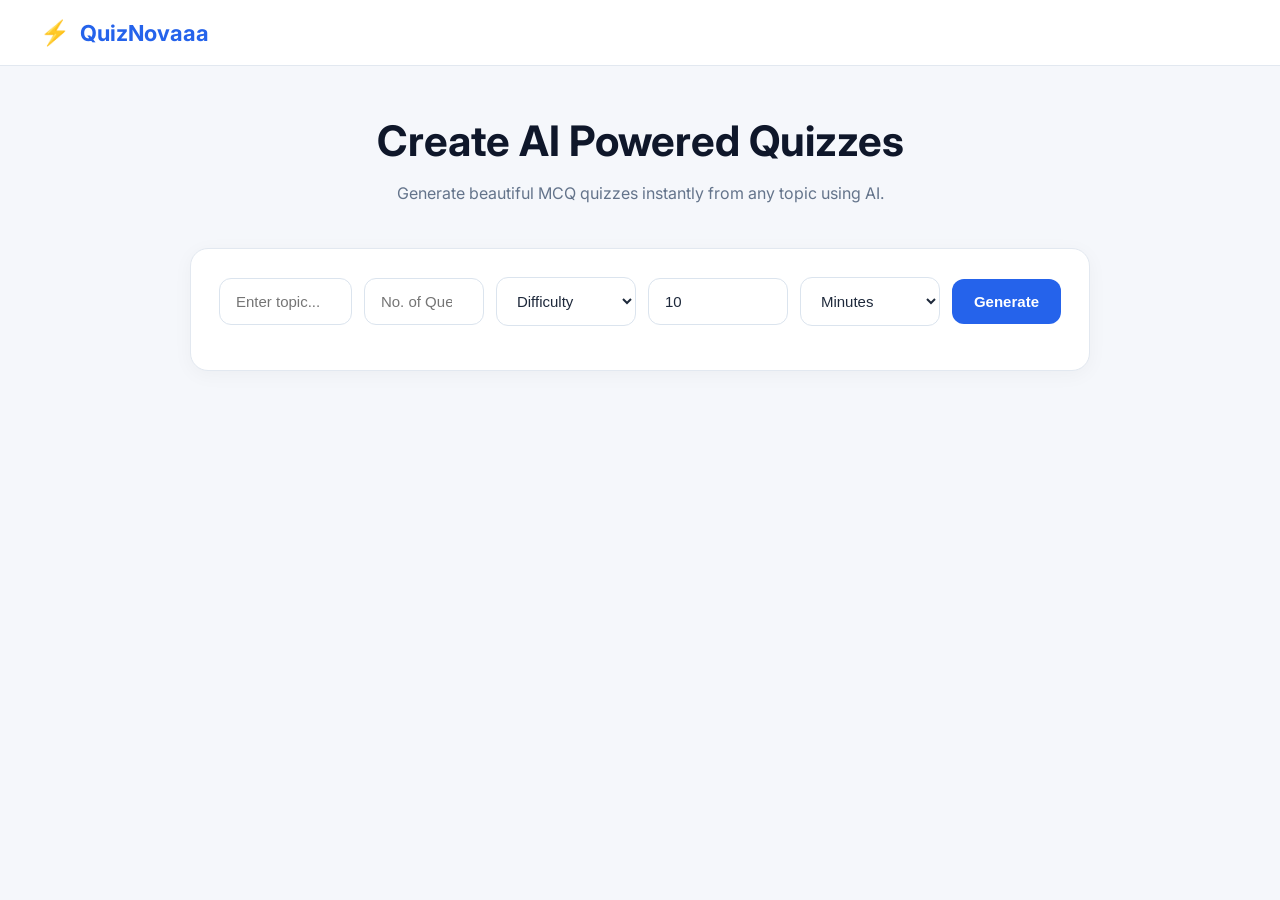
<file: frontend/index.html>
<!DOCTYPE html>
<html lang="en">
<head>
  <meta charset="UTF-8" />
  <meta name="viewport" content="width=device-width, initial-scale=1.0"/>
  <title>QuizNova</title>

  <link rel="stylesheet" href="styles.css">

  <link rel="preconnect" href="https://fonts.googleapis.com">
  <link rel="preconnect" href="https://fonts.gstatic.com" crossorigin>

  <link href="https://fonts.googleapis.com/css2?family=Inter:wght@400;500;600;700&display=swap" rel="stylesheet">
</head>

<body>

  <header>
    <div class="logo">
      <span>⚡</span>
      <h2>QuizNovaaa</h2>
    </div>
  </header>

  <main class="container">

    <!-- HERO -->
    <section class="hero">
      <h1>Create AI Powered Quizzes</h1>

      <p>
        Generate beautiful MCQ quizzes instantly from any topic using AI.
      </p>
    </section>

    <!-- GENERATE QUIZ -->
<section class="quiz-box" id="startScreen">

  <div class="input-area multi-input">

    <!-- TOPIC -->
    <input
      type="text"
      id="topic"
      placeholder="Enter topic..."
    >

    <!-- QUESTION COUNT -->
    <input
  type="number"
  id="questionCount"
  style="min-width: 120px;"
  placeholder="No. of Questions"
  min="1"
  max="50"
/>

    <!-- DIFFICULTY -->
    <select id="difficulty">

        <option value="" disabled selected>
            Difficulty
        </option>

        <option value="easy">
            Easy
        </option>

        <option value="medium">
            Medium
        </option>

        <option value="hard">
            Hard
        </option>

    </select>

    <!-- TIME VALUE -->
<input
  type="number"
  id="timeValue"
  placeholder="Enter Time"
  min="1"
  value="10"
/>

<!-- TIME UNIT -->
<select id="timeUnit">

    <option value="seconds">
        Seconds
    </option>

    <option value="minutes" selected>
        Minutes
    </option>

    <option value="hours">
        Hours
    </option>

</select>

    <!-- GENERATE BUTTON -->
    <button onclick="generateQuiz()">
      Generate
    </button>

</div>

  <p id="status"></p>

</section>

<!-- LOADING SCREEN -->

<section
  id="loadingScreen"
  class="loading-screen"
  style="display: none;"
>

    <div class="loader"></div>

    <h2>Generating Your Quiz...</h2>

    <p>
        Our AI is preparing smart questions for you 🚀
    </p>

</section>

    <!-- QUIZ SECTION -->
    <section id="quizSection">
      <div id="timerBox" class="timer-box">

    ⏳ Time Left:
    <span id="timer">00:00</span>

</div>
      <form id="quizForm"></form>
      

      <!-- HIDDEN INITIALLY -->
      <button
        id="submitBtn"
        class="submit-btn"
        onclick="submitQuiz()"
        style="display: none;"
      >
        Submit Quiz
      </button>

    </section>

    <!-- RESULT SCREEN -->
    <section
      id="resultScreen"
      class="result-screen"
      style="display: none;"
    >

      <h2 id="greeting"></h2>

      <div class="score-card">
        <h3 id="finalScore"></h3>
      </div>

      <div class="result-actions">

        <button onclick="viewSolutions()">
          View Solutions
        </button>

        <button onclick="retakeQuiz()">
          Retake Quiz
        </button>

        <button type="button" onclick="startNewQuiz()">
          Start New Quiz
        </button>

      </div>

    </section>

    <!-- SOLUTIONS SCREEN -->
    <section
      id="solutionsScreen"
      class="solutions-screen"
      style="display: none;"
    >

      <div class="solution-header">

    <h2>Quiz Solutions</h2>

    <div class="solution-buttons">

        <button onclick="backToResults()">
            Back
        </button>

        <button onclick="retakeQuiz()">
            Retake Quiz
        </button>

        <button type="button" onclick="startNewQuiz()">
            Start New Quiz
        </button>

    </div>

</div>

      <div id="solutionsContainer"></div>

    </section>

  </main>

  <script src="script.js"></script>

</body>
</html>
</file>
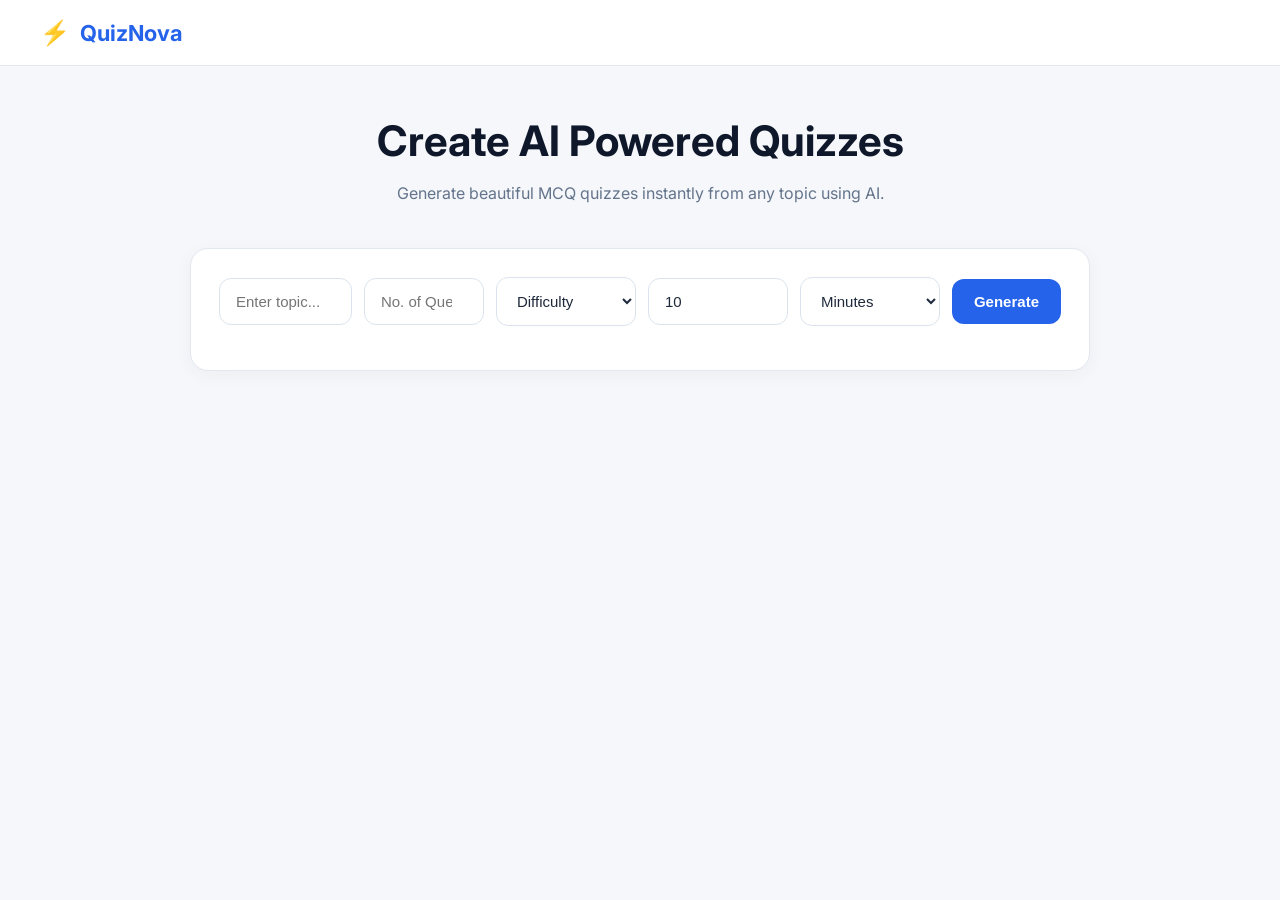
<file: quiz deploy/frontend/index.html>
<!DOCTYPE html>
<html lang="en">
<head>
  <meta charset="UTF-8" />
  <meta name="viewport" content="width=device-width, initial-scale=1.0"/>
  <title>QuizNova</title>

  <link rel="stylesheet" href="styles.css">

  <link rel="preconnect" href="https://fonts.googleapis.com">
  <link rel="preconnect" href="https://fonts.gstatic.com" crossorigin>

  <link href="https://fonts.googleapis.com/css2?family=Inter:wght@400;500;600;700&display=swap" rel="stylesheet">
</head>

<body>

  <header>
    <div class="logo">
      <span>⚡</span>
      <h2>QuizNova</h2>
    </div>
  </header>

  <main class="container">

    <!-- HERO -->
    <section class="hero">
      <h1>Create AI Powered Quizzes</h1>

      <p>
        Generate beautiful MCQ quizzes instantly from any topic using AI.
      </p>
    </section>

    <!-- GENERATE QUIZ -->
<section class="quiz-box" id="startScreen">

  <div class="input-area multi-input">

    <!-- TOPIC -->
    <input
      type="text"
      id="topic"
      placeholder="Enter topic..."
    >

    <!-- QUESTION COUNT -->
    <input
  type="number"
  id="questionCount"
  style="min-width: 120px;"
  placeholder="No. of Questions"
  min="1"
  max="50"
/>

    <!-- DIFFICULTY -->
    <select id="difficulty">

        <option value="" disabled selected>
            Difficulty
        </option>

        <option value="easy">
            Easy
        </option>

        <option value="medium">
            Medium
        </option>

        <option value="hard">
            Hard
        </option>

    </select>

    <!-- TIME VALUE -->
<input
  type="number"
  id="timeValue"
  placeholder="Enter Time"
  min="1"
  value="10"
/>

<!-- TIME UNIT -->
<select id="timeUnit">

    <option value="seconds">
        Seconds
    </option>

    <option value="minutes" selected>
        Minutes
    </option>

    <option value="hours">
        Hours
    </option>

</select>

    <!-- GENERATE BUTTON -->
    <button onclick="generateQuiz()">
      Generate
    </button>

</div>

  <p id="status"></p>

</section>

<!-- LOADING SCREEN -->

<section
  id="loadingScreen"
  class="loading-screen"
  style="display: none;"
>

    <div class="loader"></div>

    <h2>Generating Your Quiz...</h2>

    <p>
        Our AI is preparing smart questions for you 🚀
    </p>

</section>

    <!-- QUIZ SECTION -->
    <section id="quizSection">
      <div id="timerBox" class="timer-box">

    ⏳ Time Left:
    <span id="timer">00:00</span>

</div>
      <form id="quizForm"></form>
      

      <!-- HIDDEN INITIALLY -->
      <button
        id="submitBtn"
        class="submit-btn"
        onclick="submitQuiz()"
        style="display: none;"
      >
        Submit Quiz
      </button>

    </section>

    <!-- RESULT SCREEN -->
    <section
      id="resultScreen"
      class="result-screen"
      style="display: none;"
    >

      <h2 id="greeting"></h2>

      <div class="score-card">
        <h3 id="finalScore"></h3>
      </div>

      <div class="result-actions">

        <button onclick="viewSolutions()">
          View Solutions
        </button>

        <button onclick="retakeQuiz()">
          Retake Quiz
        </button>

        <button type="button" onclick="startNewQuiz()">
          Start New Quiz
        </button>

      </div>

    </section>

    <!-- SOLUTIONS SCREEN -->
    <section
      id="solutionsScreen"
      class="solutions-screen"
      style="display: none;"
    >

      <div class="solution-header">

    <h2>Quiz Solutions</h2>

    <div class="solution-buttons">

        <button onclick="backToResults()">
            Back
        </button>

        <button onclick="retakeQuiz()">
            Retake Quiz
        </button>

        <button type="button" onclick="startNewQuiz()">
            Start New Quiz
        </button>

    </div>

</div>

      <div id="solutionsContainer"></div>

    </section>

  </main>

  <script src="script.js"></script>

</body>
</html>
</file>
<file: frontend/styles.css>
@import url('https://fonts.googleapis.com/css2?family=Inter:wght@400;500;600;700&display=swap');

*{
    margin:0;
    padding:0;
    box-sizing:border-box;
}

body{

    font-family:'Inter',sans-serif;

    background:#f5f7fb;

    color:#1e293b;

    min-height:100vh;
}

/* HEADER */

header{

    background:#ffffff;

    border-bottom:1px solid #e2e8f0;

    padding:18px 40px;

    position:sticky;

    top:0;

    z-index:100;
}

.logo{

    display:flex;

    align-items:center;

    gap:10px;
}

.logo span{

    font-size:24px;
}

.logo h2{

    font-size:22px;

    font-weight:700;

    color:#2563eb;
}

/* MAIN */

.container{

    width:92%;

    max-width:900px;

    margin:auto;

    padding-top:50px;

    padding-bottom:80px;
}

/* HERO */

.hero{

    text-align:center;

    margin-bottom:40px;
}

.hero h1{

    font-size:42px;

    color:#0f172a;

    margin-bottom:14px;

    line-height:1.2;
}

.hero p{

    color:#64748b;

    font-size:16px;

    line-height:1.7;

    max-width:650px;

    margin:auto;
}

/* QUIZ BOX */

.quiz-box{

    background:#ffffff;

    border:1px solid #e2e8f0;

    border-radius:18px;

    padding:28px;

    box-shadow:0 4px 20px rgba(0,0,0,0.04);

    margin-bottom:28px;
}

/* INPUTS */

.input-area{

    display:flex;

    gap:12px;
}

#topic{
    width:100%;
}

#questionCount{
    width:120px;
}

#difficulty{
    width:140px;
}

#timeValue{
    width:140px;
}

#timeUnit{
    width:140px;
}

.input-area input,
select{

    padding:14px 16px;

    border:1px solid #dbe4ee;

    border-radius:12px;

    background:#fff;

    font-size:15px;

    outline:none;

    transition:0.2s ease;

    color:#1e293b;
}

.input-area input:focus,
select:focus{

    border-color:#2563eb;

    box-shadow:0 0 0 3px rgba(37,99,235,0.12);
}

/* BUTTON */

button{

    padding:14px 22px;

    border:none;

    border-radius:12px;

    background:#2563eb;

    color:white;

    font-size:15px;

    font-weight:600;

    cursor:pointer;

    transition:0.2s ease;
}

button:hover{

    background:#1d4ed8;

    transform:translateY(-1px);
}

/* STATUS */

#status{

    margin-top:16px;

    color:#64748b;

    font-size:14px;
}

/* TIMER */

.timer-box{

    display:none;

    align-items:center;

    justify-content:center;

    gap:10px;

    background:#0f172a;

    color:white;

    padding:14px 20px;

    border-radius:16px;

    margin-bottom:24px;

    font-size:20px;

    font-weight:600;

    letter-spacing:0.3px;

    box-shadow:
        0 4px 18px rgba(15,23,42,0.12);

    border:
        1px solid rgba(255,255,255,0.06);
}
.timer-box span{

    font-weight:700;

    color:#60a5fa;
}
/* QUESTION CARD */

.question-card{

    background:#ffffff;

    border:1px solid #e2e8f0;

    border-radius:18px;

    padding:24px;

    margin-bottom:20px;

    box-shadow:0 4px 18px rgba(0,0,0,0.04);

    animation:fadeUp 0.3s ease;
}

.question-card p{

    font-size:17px;

    font-weight:600;

    line-height:1.6;

    margin-bottom:18px;

    color:#0f172a;
}

/* OPTIONS */

.option{

    display:flex;

    align-items:flex-start;

    gap:12px;

    padding:14px 16px;

    border:1px solid #e2e8f0;

    border-radius:12px;

    margin-bottom:12px;

    background:#ffffff;

    cursor:pointer;

    transition:0.2s ease;
}

.option:hover{

    border-color:#2563eb;

    background:#f8fbff;
}

.option input{

    width:18px;

    height:18px;

    margin-top:2px;

    accent-color:#2563eb;

    cursor:pointer;
}

.option span{

    line-height:1.5;

    color:#334155;
}

/* SUBMIT BUTTON */

.submit-btn{

    width:100%;

    margin-top:8px;

    background:#0f172a;
}

.submit-btn:hover{

    background:#020617;
}

/* RESULT SCREEN */

.result-screen{

    background:#ffffff;

    border:1px solid #e2e8f0;

    border-radius:20px;

    padding:38px;

    text-align:center;

    box-shadow:0 4px 20px rgba(0,0,0,0.04);

    animation:fadeUp 0.3s ease;
}

.result-screen h2{

    font-size:32px;

    margin-bottom:24px;

    color:#0f172a;
}

/* SCORE CARD */

.score-card{

    background:#2563eb;

    color:white;

    padding:34px;

    border-radius:18px;

    margin-bottom:28px;
}

.score-card h3{

    font-size:34px;

    line-height:1.5;
}

/* RESULT ACTIONS */

.result-actions{

    display:flex;

    justify-content:center;

    gap:14px;

    flex-wrap:wrap;
}

.result-actions button{

    min-width:170px;
}

/* SOLUTIONS */

.solutions-screen{

    animation:fadeUp 0.3s ease;
}

.solution-header{

    display:flex;

    justify-content:space-between;

    align-items:center;

    margin-bottom:28px;
}

.solution-header h2{

    font-size:32px;

    color:#0f172a;
}

/* SOLUTION CARD */

.solution-card{

    background:#ffffff;

    border:1px solid #e2e8f0;

    border-left:5px solid #2563eb;

    border-radius:18px;

    padding:26px;

    margin-bottom:22px;

    box-shadow:0 4px 18px rgba(0,0,0,0.04);
}

.solution-card h3{

    margin-bottom:16px;

    line-height:1.5;

    color:#0f172a;
}

.solution-card p{

    margin-bottom:10px;

    line-height:1.7;

    color:#475569;
}

/* LOADING */

.loading-screen{

    background:#ffffff;

    border:1px solid #e2e8f0;

    border-radius:20px;

    padding:50px 30px;

    text-align:center;

    box-shadow:0 4px 20px rgba(0,0,0,0.04);
}

.loading-screen h2{

    margin-top:22px;

    margin-bottom:10px;

    font-size:30px;

    color:#0f172a;
}

.loading-screen p{

    color:#64748b;

    font-size:15px;
}

/* LOADER */

.loader{

    width:65px;

    height:65px;

    border:5px solid #dbeafe;

    border-top:5px solid #2563eb;

    border-radius:50%;

    margin:auto;

    animation:spin 1s linear infinite;
}

/* MULTI INPUT */

.multi-input{

    display:grid;

    grid-template-columns:
        2fr
        1fr
        1.1fr
        1.2fr
        1fr
        auto;

    gap:12px;

    align-items:center;
}

/* ANIMATIONS */

@keyframes fadeUp{

    from{
        opacity:0;
        transform:translateY(10px);
    }

    to{
        opacity:1;
        transform:translateY(0);
    }
}

@keyframes spin{

    100%{
        transform:rotate(360deg);
    }
}

/* MOBILE */

@media(max-width:900px){

    .multi-input{
        grid-template-columns:1fr;
    }
}

@media(max-width:600px){

    header{
        padding:16px 20px;
    }

    .container{
        width:94%;
        padding-top:35px;
    }

    .hero h1{
        font-size:32px;
    }

    .hero p{
        font-size:15px;
    }

    .input-area{
        flex-direction:column;
    }

    button{
        width:100%;
    }

    .quiz-box,
    .question-card,
    .result-screen,
    .solution-card{
        padding:22px;
    }

    .result-screen h2,
    .solution-header h2{
        font-size:28px;
    }

    .score-card h3{
        font-size:28px;
    }

    .solution-header{
        flex-direction:column;
        gap:16px;
        align-items:stretch;
    }

    .result-actions{
        flex-direction:column;
    }
}
</file>
<file: quiz deploy/frontend/styles.css>
@import url('https://fonts.googleapis.com/css2?family=Inter:wght@400;500;600;700&display=swap');

*{
    margin:0;
    padding:0;
    box-sizing:border-box;
}

body{

    font-family:'Inter',sans-serif;

    background:#f5f7fb;

    color:#1e293b;

    min-height:100vh;
}

/* HEADER */

header{

    background:#ffffff;

    border-bottom:1px solid #e2e8f0;

    padding:18px 40px;

    position:sticky;

    top:0;

    z-index:100;
}

.logo{

    display:flex;

    align-items:center;

    gap:10px;
}

.logo span{

    font-size:24px;
}

.logo h2{

    font-size:22px;

    font-weight:700;

    color:#2563eb;
}

/* MAIN */

.container{

    width:92%;

    max-width:900px;

    margin:auto;

    padding-top:50px;

    padding-bottom:80px;
}

/* HERO */

.hero{

    text-align:center;

    margin-bottom:40px;
}

.hero h1{

    font-size:42px;

    color:#0f172a;

    margin-bottom:14px;

    line-height:1.2;
}

.hero p{

    color:#64748b;

    font-size:16px;

    line-height:1.7;

    max-width:650px;

    margin:auto;
}

/* QUIZ BOX */

.quiz-box{

    background:#ffffff;

    border:1px solid #e2e8f0;

    border-radius:18px;

    padding:28px;

    box-shadow:0 4px 20px rgba(0,0,0,0.04);

    margin-bottom:28px;
}

/* INPUTS */

.input-area{

    display:flex;

    gap:12px;
}

#topic{
    width:100%;
}

#questionCount{
    width:120px;
}

#difficulty{
    width:140px;
}

#timeValue{
    width:140px;
}

#timeUnit{
    width:140px;
}

.input-area input,
select{

    padding:14px 16px;

    border:1px solid #dbe4ee;

    border-radius:12px;

    background:#fff;

    font-size:15px;

    outline:none;

    transition:0.2s ease;

    color:#1e293b;
}

.input-area input:focus,
select:focus{

    border-color:#2563eb;

    box-shadow:0 0 0 3px rgba(37,99,235,0.12);
}

/* BUTTON */

button{

    padding:14px 22px;

    border:none;

    border-radius:12px;

    background:#2563eb;

    color:white;

    font-size:15px;

    font-weight:600;

    cursor:pointer;

    transition:0.2s ease;
}

button:hover{

    background:#1d4ed8;

    transform:translateY(-1px);
}

/* STATUS */

#status{

    margin-top:16px;

    color:#64748b;

    font-size:14px;
}

/* TIMER */

.timer-box{

    display:none;

    align-items:center;

    justify-content:center;

    gap:10px;

    background:#0f172a;

    color:white;

    padding:14px 20px;

    border-radius:16px;

    margin-bottom:24px;

    font-size:20px;

    font-weight:600;

    letter-spacing:0.3px;

    box-shadow:
        0 4px 18px rgba(15,23,42,0.12);

    border:
        1px solid rgba(255,255,255,0.06);
}
.timer-box span{

    font-weight:700;

    color:#60a5fa;
}
/* QUESTION CARD */

.question-card{

    background:#ffffff;

    border:1px solid #e2e8f0;

    border-radius:18px;

    padding:24px;

    margin-bottom:20px;

    box-shadow:0 4px 18px rgba(0,0,0,0.04);

    animation:fadeUp 0.3s ease;
}

.question-card p{

    font-size:17px;

    font-weight:600;

    line-height:1.6;

    margin-bottom:18px;

    color:#0f172a;
}

/* OPTIONS */

.option{

    display:flex;

    align-items:flex-start;

    gap:12px;

    padding:14px 16px;

    border:1px solid #e2e8f0;

    border-radius:12px;

    margin-bottom:12px;

    background:#ffffff;

    cursor:pointer;

    transition:0.2s ease;
}

.option:hover{

    border-color:#2563eb;

    background:#f8fbff;
}

.option input{

    width:18px;

    height:18px;

    margin-top:2px;

    accent-color:#2563eb;

    cursor:pointer;
}

.option span{

    line-height:1.5;

    color:#334155;
}

/* SUBMIT BUTTON */

.submit-btn{

    width:100%;

    margin-top:8px;

    background:#0f172a;
}

.submit-btn:hover{

    background:#020617;
}

/* RESULT SCREEN */

.result-screen{

    background:#ffffff;

    border:1px solid #e2e8f0;

    border-radius:20px;

    padding:38px;

    text-align:center;

    box-shadow:0 4px 20px rgba(0,0,0,0.04);

    animation:fadeUp 0.3s ease;
}

.result-screen h2{

    font-size:32px;

    margin-bottom:24px;

    color:#0f172a;
}

/* SCORE CARD */

.score-card{

    background:#2563eb;

    color:white;

    padding:34px;

    border-radius:18px;

    margin-bottom:28px;
}

.score-card h3{

    font-size:34px;

    line-height:1.5;
}

/* RESULT ACTIONS */

.result-actions{

    display:flex;

    justify-content:center;

    gap:14px;

    flex-wrap:wrap;
}

.result-actions button{

    min-width:170px;
}

/* SOLUTIONS */

.solutions-screen{

    animation:fadeUp 0.3s ease;
}

.solution-header{

    display:flex;

    justify-content:space-between;

    align-items:center;

    margin-bottom:28px;
}

.solution-header h2{

    font-size:32px;

    color:#0f172a;
}

/* SOLUTION CARD */

.solution-card{

    background:#ffffff;

    border:1px solid #e2e8f0;

    border-left:5px solid #2563eb;

    border-radius:18px;

    padding:26px;

    margin-bottom:22px;

    box-shadow:0 4px 18px rgba(0,0,0,0.04);
}

.solution-card h3{

    margin-bottom:16px;

    line-height:1.5;

    color:#0f172a;
}

.solution-card p{

    margin-bottom:10px;

    line-height:1.7;

    color:#475569;
}

/* LOADING */

.loading-screen{

    background:#ffffff;

    border:1px solid #e2e8f0;

    border-radius:20px;

    padding:50px 30px;

    text-align:center;

    box-shadow:0 4px 20px rgba(0,0,0,0.04);
}

.loading-screen h2{

    margin-top:22px;

    margin-bottom:10px;

    font-size:30px;

    color:#0f172a;
}

.loading-screen p{

    color:#64748b;

    font-size:15px;
}

/* LOADER */

.loader{

    width:65px;

    height:65px;

    border:5px solid #dbeafe;

    border-top:5px solid #2563eb;

    border-radius:50%;

    margin:auto;

    animation:spin 1s linear infinite;
}

/* MULTI INPUT */

.multi-input{

    display:grid;

    grid-template-columns:
        2fr
        1fr
        1.1fr
        1.2fr
        1fr
        auto;

    gap:12px;

    align-items:center;
}

/* ANIMATIONS */

@keyframes fadeUp{

    from{
        opacity:0;
        transform:translateY(10px);
    }

    to{
        opacity:1;
        transform:translateY(0);
    }
}

@keyframes spin{

    100%{
        transform:rotate(360deg);
    }
}

/* MOBILE */

@media(max-width:900px){

    .multi-input{
        grid-template-columns:1fr;
    }
}

@media(max-width:600px){

    header{
        padding:16px 20px;
    }

    .container{
        width:94%;
        padding-top:35px;
    }

    .hero h1{
        font-size:32px;
    }

    .hero p{
        font-size:15px;
    }

    .input-area{
        flex-direction:column;
    }

    button{
        width:100%;
    }

    .quiz-box,
    .question-card,
    .result-screen,
    .solution-card{
        padding:22px;
    }

    .result-screen h2,
    .solution-header h2{
        font-size:28px;
    }

    .score-card h3{
        font-size:28px;
    }

    .solution-header{
        flex-direction:column;
        gap:16px;
        align-items:stretch;
    }

    .result-actions{
        flex-direction:column;
    }
}
</file>
